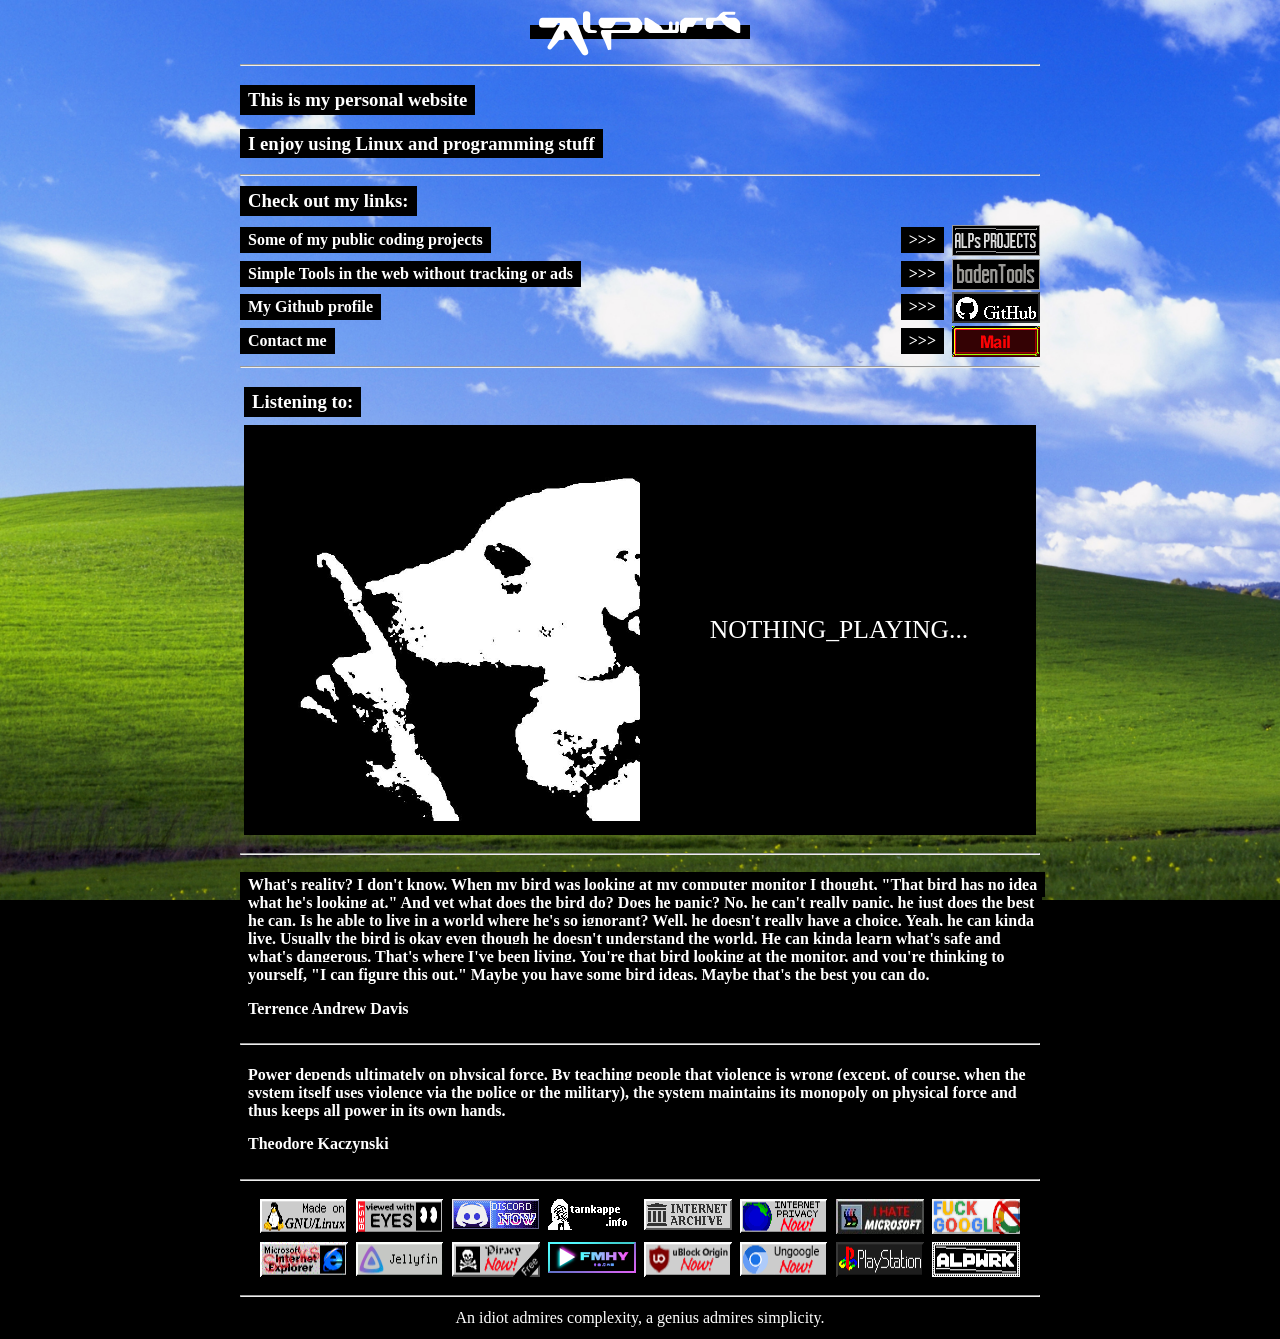
<file: index.html>
<!DOCTYPE html>
<html lang="en">
<head>
  <meta charset="UTF-8">
  <meta name="viewport" content="width=device-width, initial-scale=1.0">
  <title>alp's website</title>
  <script src="main.js"></script>
  <link rel="stylesheet" href="style.css">
  <link rel="icon" href="images/lambda.png">
</head>
<body>
  <div class="container">
    <h1 class="alpwrk">ALPwrk</h1>
    <hr>
    <h3>This is my personal website</h3>
    <h3><span class="highlight">I enjoy using Linux and programming stuff</span></h3>
    <hr>
    <h3 class="overlinks">Check out my links:</h3>
    <div class="mylinks">
        <div class="link">
            <h4>Some of my public coding projects</h4>
            <h4 class="arrows">>>></h4>
            <a href="projects.html"><img src="banners/alpsprojects.gif" alt="alpsprojects"></a>
        </div>
        <div class="link">
            <h4>Simple Tools in the web without tracking or ads</h4>
            <h4 class="arrows">>>></h4>
            <a href="https://tools.baden.club" target="_blank"><img src="banners/badentools.png" alt="badentools"></a>
        </div>
        <div class="link">
            <h4>My Github profile</h4>
            <h4 class="arrows">>>></h4>
            <a href="https://github.com/alpwrk" target="_blank"><img src="banners/github.png" alt="mygithub"></a>
        </div>
        <div class="link">
            <h4>Contact me</h4>
            <h4 class="arrows">>>></h4>
            <a href="mailto:x@alpwrk.cc"><img src="banners/mail.gif" alt="mail"></a>
        </div>
        <br>
    </div>
    <hr>
    <h3 class="lto">Listening to:</h3>
    <div id="nowplaying" class="nowplaying">
      <img id="np-cover" class="np-cover visible" src="images/silence.jpg" alt="">
      <span id="np-text">NOTHING_PLAYING...</span>
    </div>
    <hr>
    <h4>
        <span class="highlight">
            What's reality? I don't know. When my bird was looking at my computer monitor I thought, "That bird has no idea what he's looking at." And yet what does the bird do? Does he panic? No, he can't really panic, he just does the best he can. Is he able to live in a world where he's so ignorant? Well, he doesn't really have a choice. Yeah, he can kinda live. Usually the bird is okay even though he doesn't understand the world. He can kinda learn what's safe and what's dangerous. That's where I've been living. You're that bird looking at the monitor, and you're thinking to yourself, "I can figure this out." Maybe you have some bird ideas. Maybe that's the best you can do.
        </span>
    </h4>
    <h4 class="qname">Terrence Andrew Davis</h4>
    <hr>
    <h4>
        <span class="highlight">
            Power depends ultimately on physical force. By teaching people that violence is wrong (except, of course, when the system itself uses violence via the police or the military), the system maintains its monopoly on physical force and thus keeps all power in its own hands.
        </span>
    </h4>
    <h4 class="qname">Theodore Kaczynski</h4>
    <hr>
    <div class="banners">
      <img src="banners/madeonlinux.png" alt="madeonlinux">
      <img src="banners/bvwe.gif" alt="bestviewedwitheyes">
      <a href="https://discord.gg/8GuaeeRtz" target="_blank"><img src="banners/discord.png" alt="discord"></a>
      <a href="https://tarnkappe.info" target="_blank"><img src="banners/tarnkappe.png" alt="tarnkappeinfo"></a>
      <a href="https://archive.org" target="_blank"><img src="banners/archive.gif" alt="archiveorg"></a>
      <img src="banners/internetprivacy.gif" alt="internetprivacy">
      <img src="banners/hatems.png" alt="hatemicrosoft">
      <img src="banners/fckgoogle.png" alt="fckgooglegif">
      <img src="banners/iesucks.gif" alt="iesucks">
      <img src="banners/jellyfin.png" alt="jellyfin">
      <img src="banners/piracynow.png" alt="piracynow">
      <a href="https://fmhy.net" target="_blank"><img src="banners/fmhy.png" alt="fmhy"></a>
      <img src="banners/ublock.png" alt="ublock">
      <img src="banners/ungoogle.png" alt="ungoogle">
      <img src="banners/playstation.png" alt="playstation">
      <img src="banners/alpwrk88x31.gif" alt="alpwrk">
    </div>
    <hr>
  </div>
  <footer>An idiot admires complexity, a genius admires simplicity.</footer>
</body>
</html>
</file>
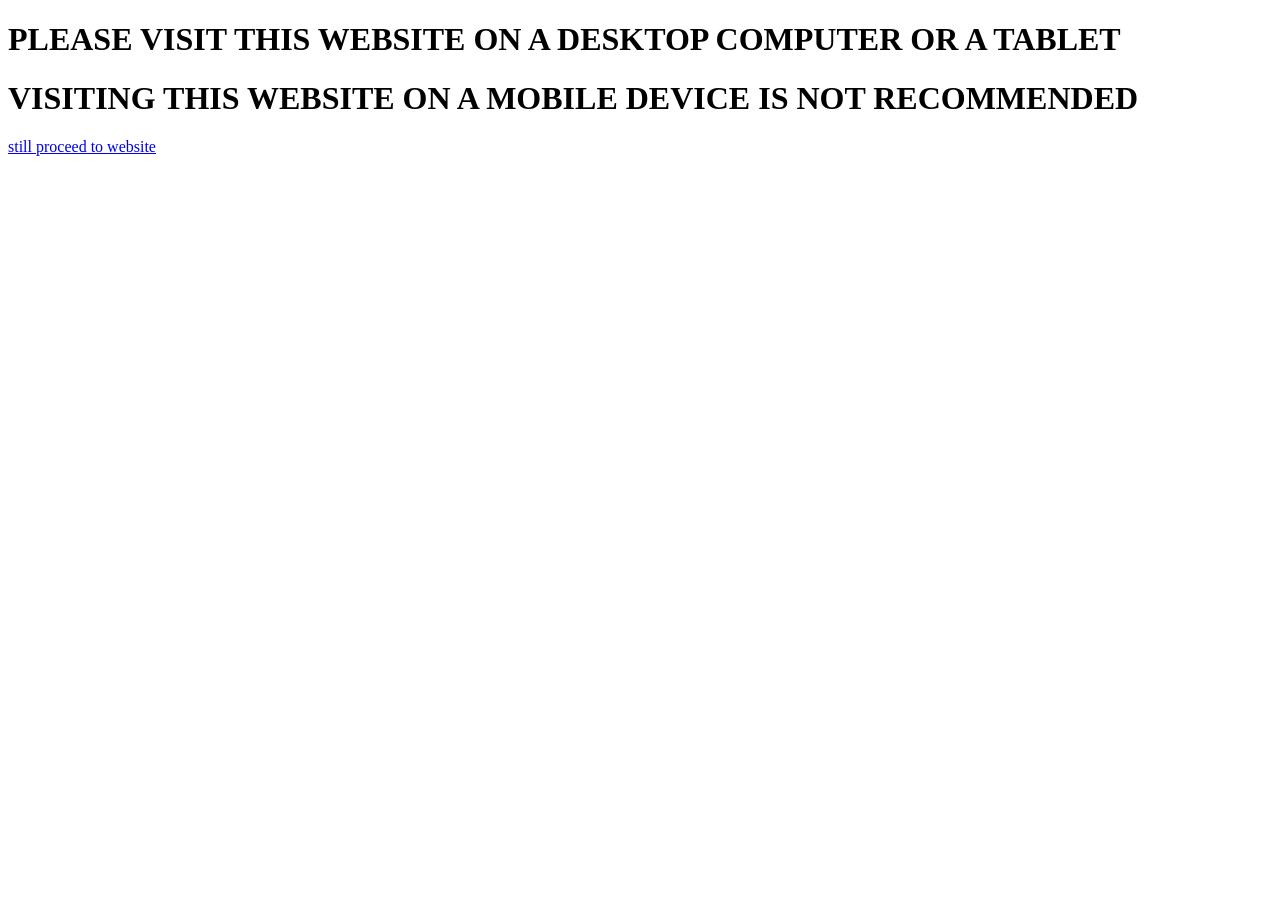
<file: mobile.html>
<!DOCTYPE html>
<html lang="en">
<head>
    <meta charset="UTF-8">
    <meta name="viewport" content="width=device-width, initial-scale=1.0">
    <title>YOU ARE ON MOBILE</title>
</head>
<body>
    <h1>PLEASE VISIT THIS WEBSITE ON A DESKTOP COMPUTER OR A TABLET</h1>
    <h1>VISITING THIS WEBSITE ON A MOBILE DEVICE IS NOT RECOMMENDED</h1>
    <a href="index.html?proceed=1">still proceed to website</a>
</body>
</html>
</file>
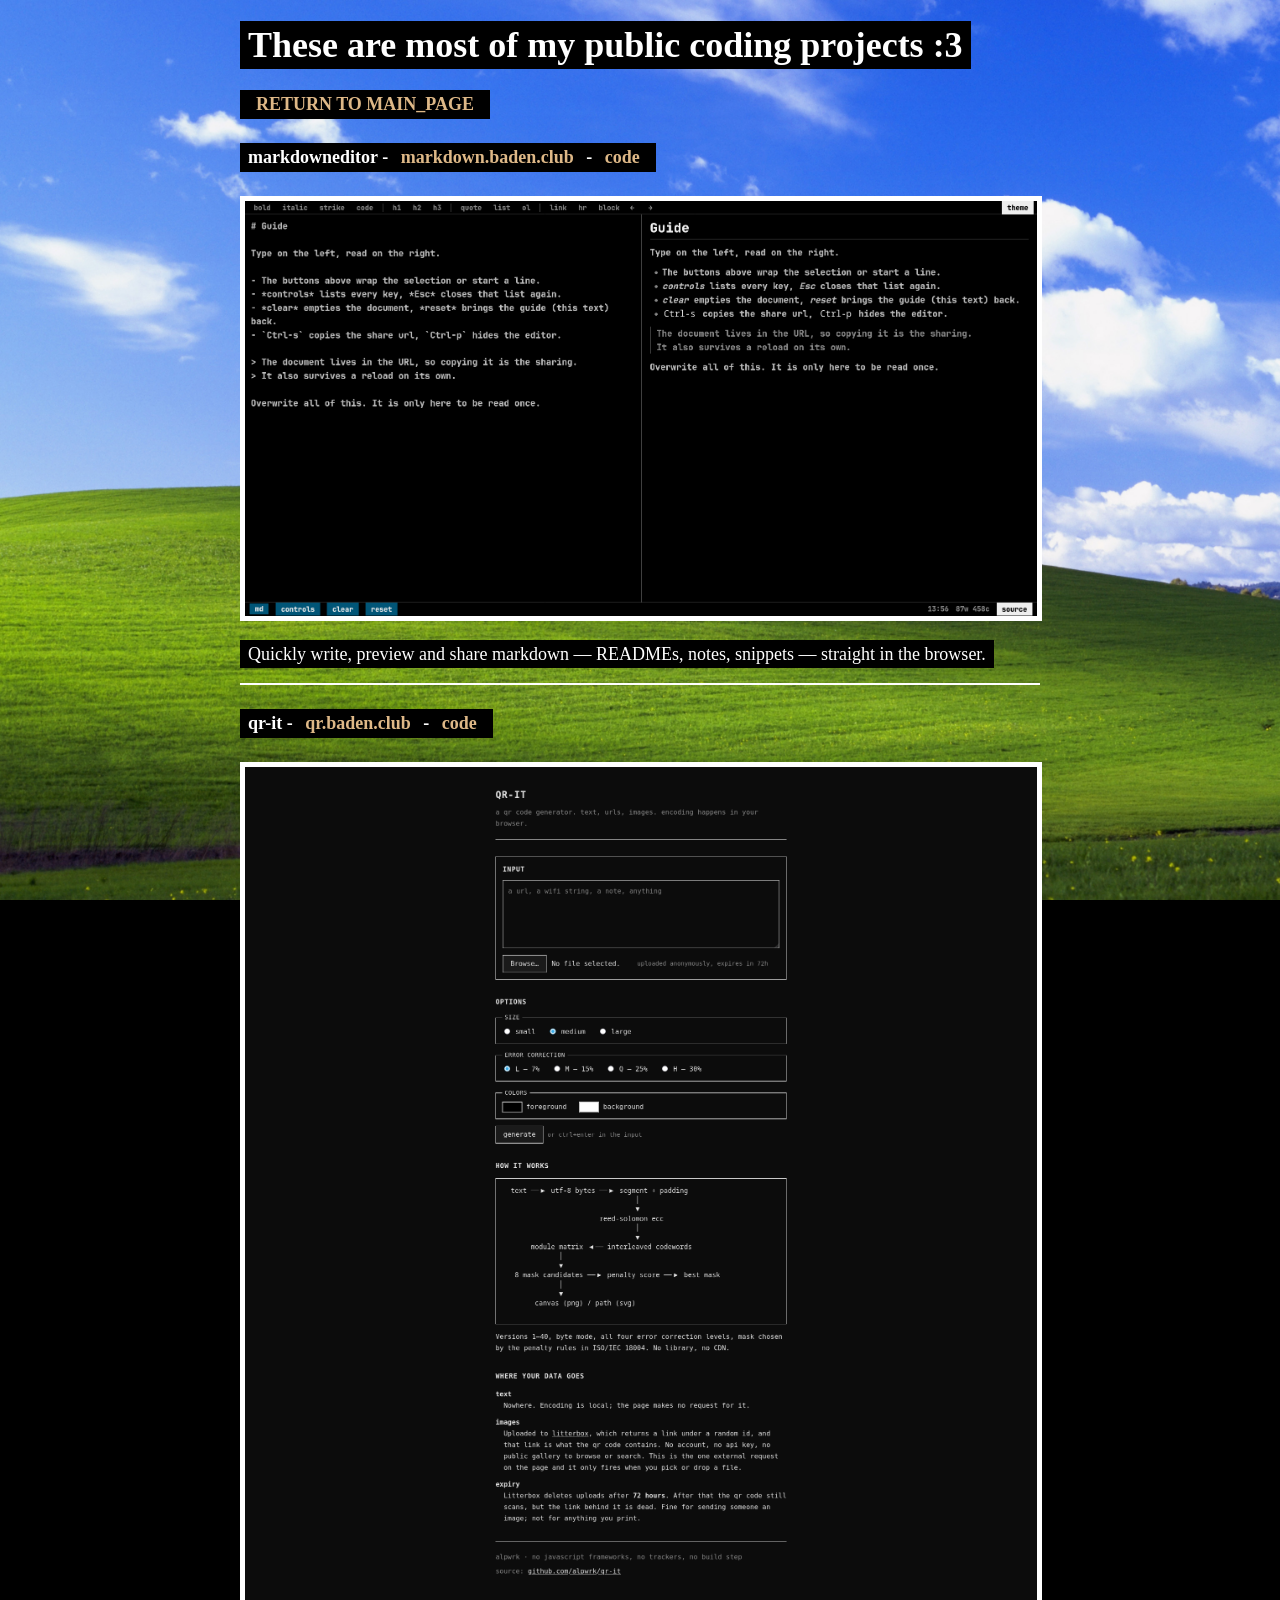
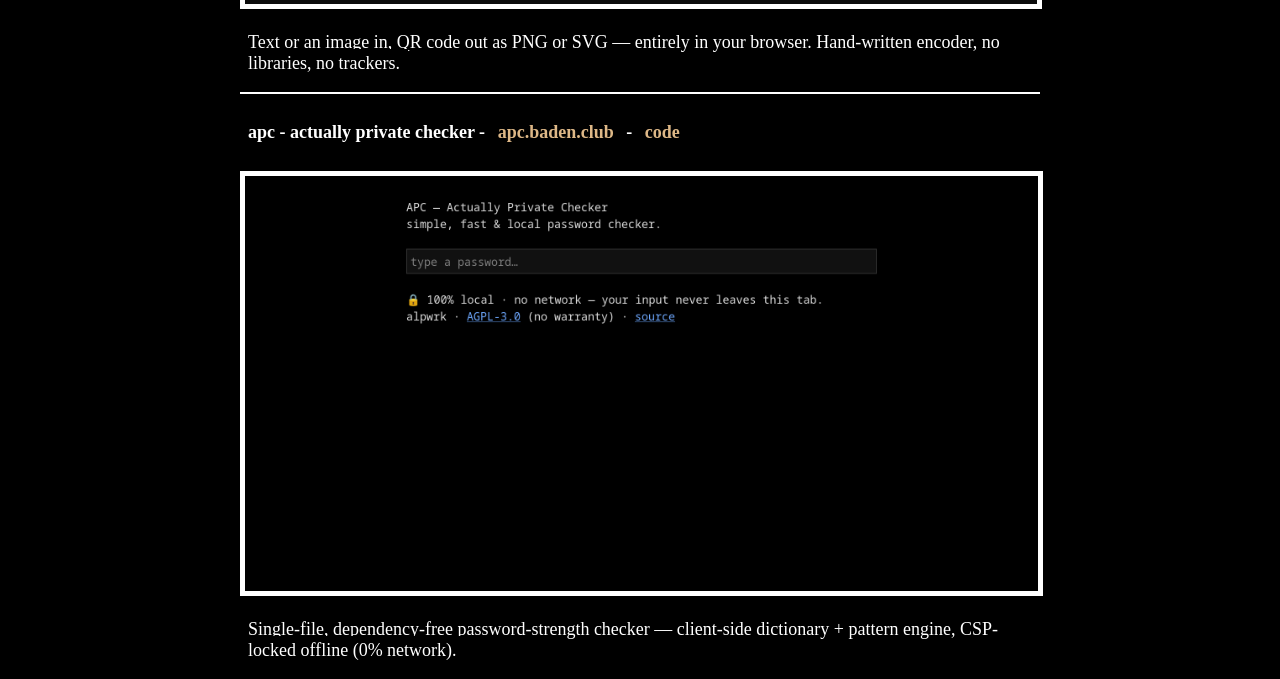
<file: projects.html>
<!DOCTYPE html>
<html lang="en">
<head>
	<meta charset="UTF-8">
	<meta name="viewport" content="width=device-width, initial-scale=1.0">
	<title>ALPs PROJECTS</title>
	<link rel="stylesheet" href="projectsstyle.css">
	<link rel="icon" href="images/lambda.png">
</head>
<body>
    <div class="container">
        <h1><span class="highlight">These are most of  my public coding projects :3</span></h1>
        <h4><a href="index.html">RETURN TO MAIN_PAGE</a></h4>
        <div class="coding-projects">
          <div class="project">
            <h4>markdowneditor - <a href="https://markdown.baden.club" target="_blank">markdown.baden.club</a> - <a href="https://github.com/alpwrk/markdowneditor" target="_blank">code</a></h4>
            <img src="images/markdownpreview.png" alt="markdown-preview-image" class="img-md">
            <p><span class="highlight">Quickly write, preview and share markdown — READMEs, notes, snippets — straight in the browser.</span></p>
          </div>
          <hr>
          <div class="project">
            <h4>qr-it - <a href="https://qr.baden.club" target="_blank">qr.baden.club</a> - <a href="https://github.com/alpwrk/qr-it" target="_blank">code</a></h4>
            <img src="images/qritpreview.png" alt="qr-it-preview-image" class="img-qrit">
            <p><span class="highlight">Text or an image in, QR code out as PNG or SVG — entirely in your browser. Hand-written encoder, no libraries, no trackers.</span></p>
          </div>
          <hr>
          <div class="project">
            <h4>apc - actually private checker - <a href="https://apc.baden.club" target="_blank">apc.baden.club</a> - <a href="https://github.com/alpwrk/apc" target="_blank">code</a></h4>
            <img src="images/apcpreview.png" alt="apc-preview-image" class="img-apc">
            <p><span class="highlight">Single-file, dependency-free password-strength checker — client-side dictionary + pattern engine, CSP-locked offline (0% network).</span></p>
          </div>
        </div>
    </div>
</body>
</html>
</file>
<file: style.css>
@font-face {
  font-family: "afxylem";
  src: url(fonts/afxylem.ttf) format(woff2);
  font-weight: normal;
}

:root {
  background-color: black;
  color: white;
  background-image: url("images/bgls.jpg");
  background-size: cover;
  background-repeat: no-repeat;
  background-position: bottom;
  background-attachment: fixed;
}

.container {
  width: 800px;
  margin: 0 auto;
  color: white;
}

.container h1,
.container h2,
.container h3,
.container h4 {
  background-color: black;
  padding: 4px 8px;
  width: fit-content;
}

.container h1:has(span.highlight),
.container h3:has(span.highlight),
.container h4:has(span.highlight) {
  background-color: transparent;
  padding: 0;
}

.highlight {
  background-color: black;
  color: white;
  padding: 4px 8px;
  box-decoration-break: clone;
  -webkit-box-decoration-break: clone;
}

.lto {
    margin-left: 4px;
    margin-bottom: -10px;
}

.larp {
  display: block;
  max-width: 750px;
  margin: 0 auto;
  object-fit: contain;
  border: 5px solid white;
}

.link {
    display: flex;
    align-items: center;
    gap: 8px;
    margin-top: -20px;
    margin-bottom: -35px;
}

.link a {
    margin-top: 5px;
}

.arrows {
    margin-left: auto;
}

.nowplaying {
  width: 99%;
  box-sizing: border-box;
  margin: 18px auto;
  background-color: black;
  color: white;
  padding: 14px;
  display: flex;
  align-items: center;
  gap: 16px;
  font-size: 1.6em;
}

#np-text {
  flex: 1 1 0;
  min-width: 0;
  overflow-wrap: anywhere;
  text-align: center;
}

.np-cover {
  flex: 0 0 50%;
  width: 50%;
  max-width: 50%;
  aspect-ratio: 1 / 1;
  object-fit: cover;
  visibility: hidden;
}

.np-cover.visible {
  visibility: visible;
}

.alpwrk {
  font-family: afxylem;
  font-size: 30px;
  line-height: 0.2;
  text-align: center;
  margin: 25px auto;
}

.qname {
    margin-top: -10px;
}

/*
audio {
    width: 800px;
}
*/

.banners {
  margin-top: 18px;
  margin-bottom: 18px;
  display: flex;
  flex-wrap: wrap;
  justify-content: center;
  gap: 8px;
  max-width: 800px;
}

.overlinks {
  margin-top: 10px;
  margin-bottom: 10px;
}

a {
  color: burlywood;
  text-decoration: none;
}

footer {
    text-align: center;
    background-color: black;
    padding: 4px 8px;
    width: fit-content;
    margin: 0 auto;
}
</file>
<file: projectsstyle.css>
:root {
  background-color: black;
  color: white;
  background-image: url("images/bgls.jpg");
  background-size: cover;
  background-repeat: no-repeat;
  background-position: bottom;
  background-attachment: fixed;
  font-size: 18px;
}

.container {
  width: 800px;
  margin: 0 auto;
  color: white;
}

h1,
h3,
h4,
a {
  background-color: black;
  padding: 4px 8px;
  width: fit-content;
}

h1:has(span.highlight),
h3:has(span.highlight),
h4:has(span.highlight) {
  background-color: transparent;
  padding: 0;
}

a {
    color: burlywood;
    text-decoration: none;
}

hr {
  border: none;
  height: 2px;
  background-color: white;
}

.highlight {
  background-color: black;
  color: white;
  padding: 4px 8px;
  box-decoration-break: clone;
  -webkit-box-decoration-break: clone;
}

.img-md {
  max-width: 100%;
  max-height: 415px;
  object-fit: contain;
  border: 5px solid white;
}

.img-qrit {
  max-width: 100%;
  max-height: 837px;
  object-fit: contain;
  border: 5px solid white;
}

.img-apc {
  max-width: 100%;
  max-height: 415px;
  object-fit: contain;
  border: 5px solid white;
}
</file>
